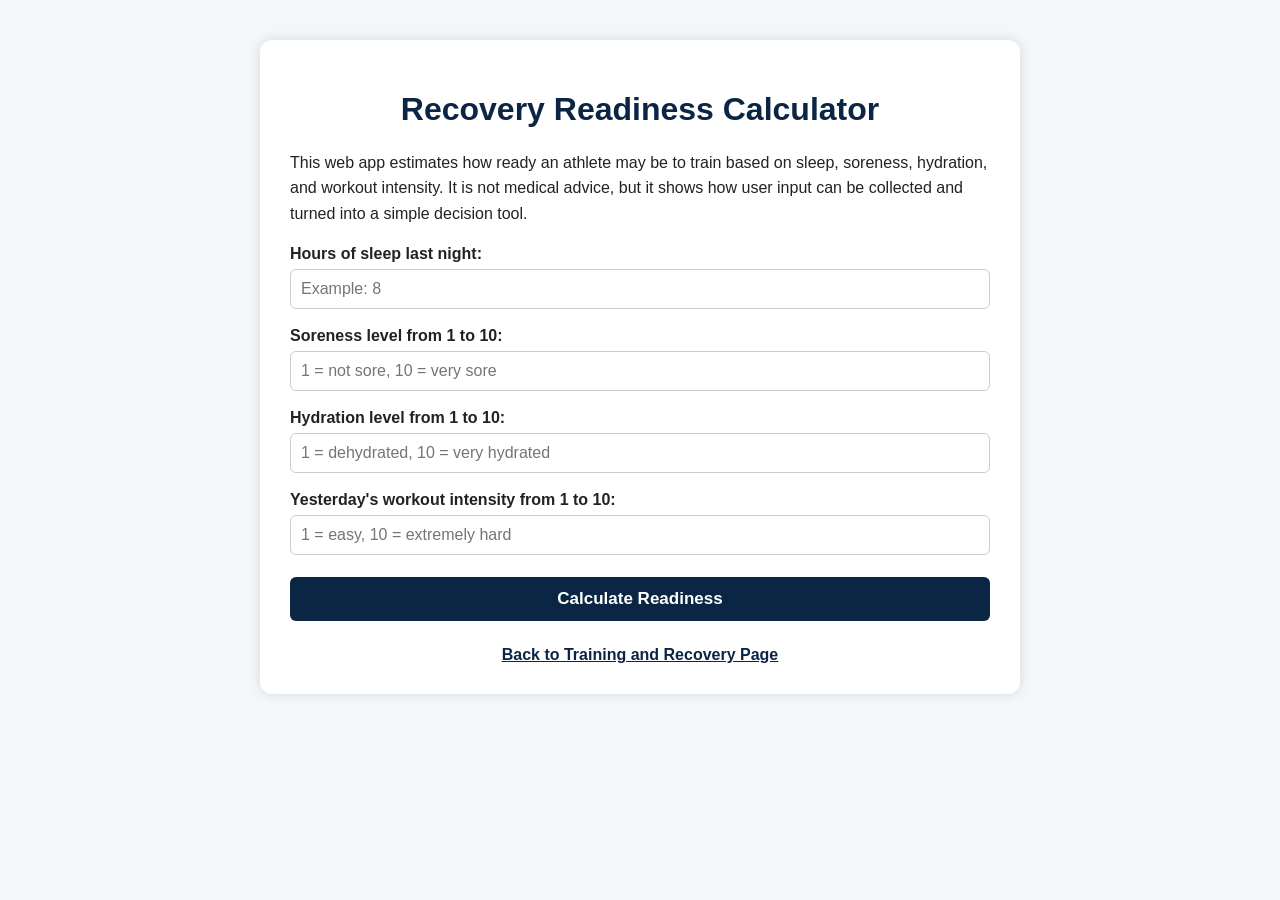
<file: webapp.html>
<!DOCTYPE html>
<html lang="en">
<head>
    <meta charset="UTF-8">
    <meta name="viewport" content="width=device-width, initial-scale=1.0">
    <title>Recovery Readiness Calculator</title>
    <style>
        body {
            font-family: Arial, Helvetica, sans-serif;
            background-color: #f4f7f9;
            color: #222222;
            margin: 0;
            padding: 0;
        }

        .app-container {
            width: 85%;
            max-width: 700px;
            margin: 40px auto;
            background-color: white;
            padding: 30px;
            border-radius: 12px;
            box-shadow: 0 0 12px rgba(0, 0, 0, 0.12);
        }

        h1 {
            color: #0b2545;
            text-align: center;
        }

        p {
            line-height: 1.6;
        }

        label {
            display: block;
            margin-top: 18px;
            font-weight: bold;
        }

        input {
            width: 100%;
            padding: 10px;
            margin-top: 6px;
            border: 1px solid #cccccc;
            border-radius: 6px;
            font-size: 16px;
            box-sizing: border-box;
        }

        button {
            margin-top: 22px;
            width: 100%;
            padding: 12px;
            background-color: #0b2545;
            color: white;
            border: none;
            border-radius: 6px;
            font-size: 17px;
            font-weight: bold;
            cursor: pointer;
        }

        button:hover {
            background-color: #13315c;
        }

        #result {
            margin-top: 25px;
            padding: 18px;
            border-radius: 8px;
            background-color: #dce9f5;
            font-size: 18px;
            line-height: 1.5;
            display: none;
        }

        .nav-link {
            display: block;
            text-align: center;
            margin-top: 25px;
            color: #0b2545;
            font-weight: bold;
        }
    </style>
</head>
<body>

    <div class="app-container">
        <h1>Recovery Readiness Calculator</h1>

        <p>
            This web app estimates how ready an athlete may be to train based on sleep,
            soreness, hydration, and workout intensity. It is not medical advice, but it
            shows how user input can be collected and turned into a simple decision tool.
        </p>

        <label for="sleep">Hours of sleep last night:</label>
        <input type="number" id="sleep" min="0" max="12" placeholder="Example: 8">

        <label for="soreness">Soreness level from 1 to 10:</label>
        <input type="number" id="soreness" min="1" max="10" placeholder="1 = not sore, 10 = very sore">

        <label for="hydration">Hydration level from 1 to 10:</label>
        <input type="number" id="hydration" min="1" max="10" placeholder="1 = dehydrated, 10 = very hydrated">

        <label for="intensity">Yesterday's workout intensity from 1 to 10:</label>
        <input type="number" id="intensity" min="1" max="10" placeholder="1 = easy, 10 = extremely hard">

        <button onclick="calculateReadiness()">Calculate Readiness</button>

        <div id="result"></div>

        <a class="nav-link" href="scratch.html">Back to Training and Recovery Page</a>
    </div>

    <script>
        function calculateReadiness() {
            let sleep = Number(document.getElementById("sleep").value);
            let soreness = Number(document.getElementById("soreness").value);
            let hydration = Number(document.getElementById("hydration").value);
            let intensity = Number(document.getElementById("intensity").value);
            let result = document.getElementById("result");

            if (!sleep || !soreness || !hydration || !intensity) {
                result.style.display = "block";
                result.innerHTML = "Please fill out every box before calculating your readiness.";
                return;
            }

            if (sleep < 0 || sleep > 12 || soreness < 1 || soreness > 10 || hydration < 1 || hydration > 10 || intensity < 1 || intensity > 10) {
                result.style.display = "block";
                result.innerHTML = "Please enter sleep between 0 and 12, and all other ratings between 1 and 10.";
                return;
            }

            let score = 50;

            score += sleep * 4;
            score += hydration * 3;
            score -= soreness * 3;
            score -= intensity * 2;

            if (score > 100) {
                score = 100;
            }

            if (score < 0) {
                score = 0;
            }

            let message = "";

            if (score >= 80) {
                message = "You look ready for a strong training day. Still warm up well and listen to your body.";
            } else if (score >= 60) {
                message = "You are moderately ready. Training should be fine, but recovery habits still matter today.";
            } else if (score >= 40) {
                message = "Your readiness is low. Consider reducing intensity, adding mobility, or focusing on recovery.";
            } else {
                message = "Your body may need a recovery-focused day. Prioritize sleep, hydration, nutrition, and light movement.";
            }

            result.style.display = "block";
            result.innerHTML = "<strong>Readiness Score: " + score + "/100</strong><br>" + message;
        }
    </script>

</body>
</html>
</file>
